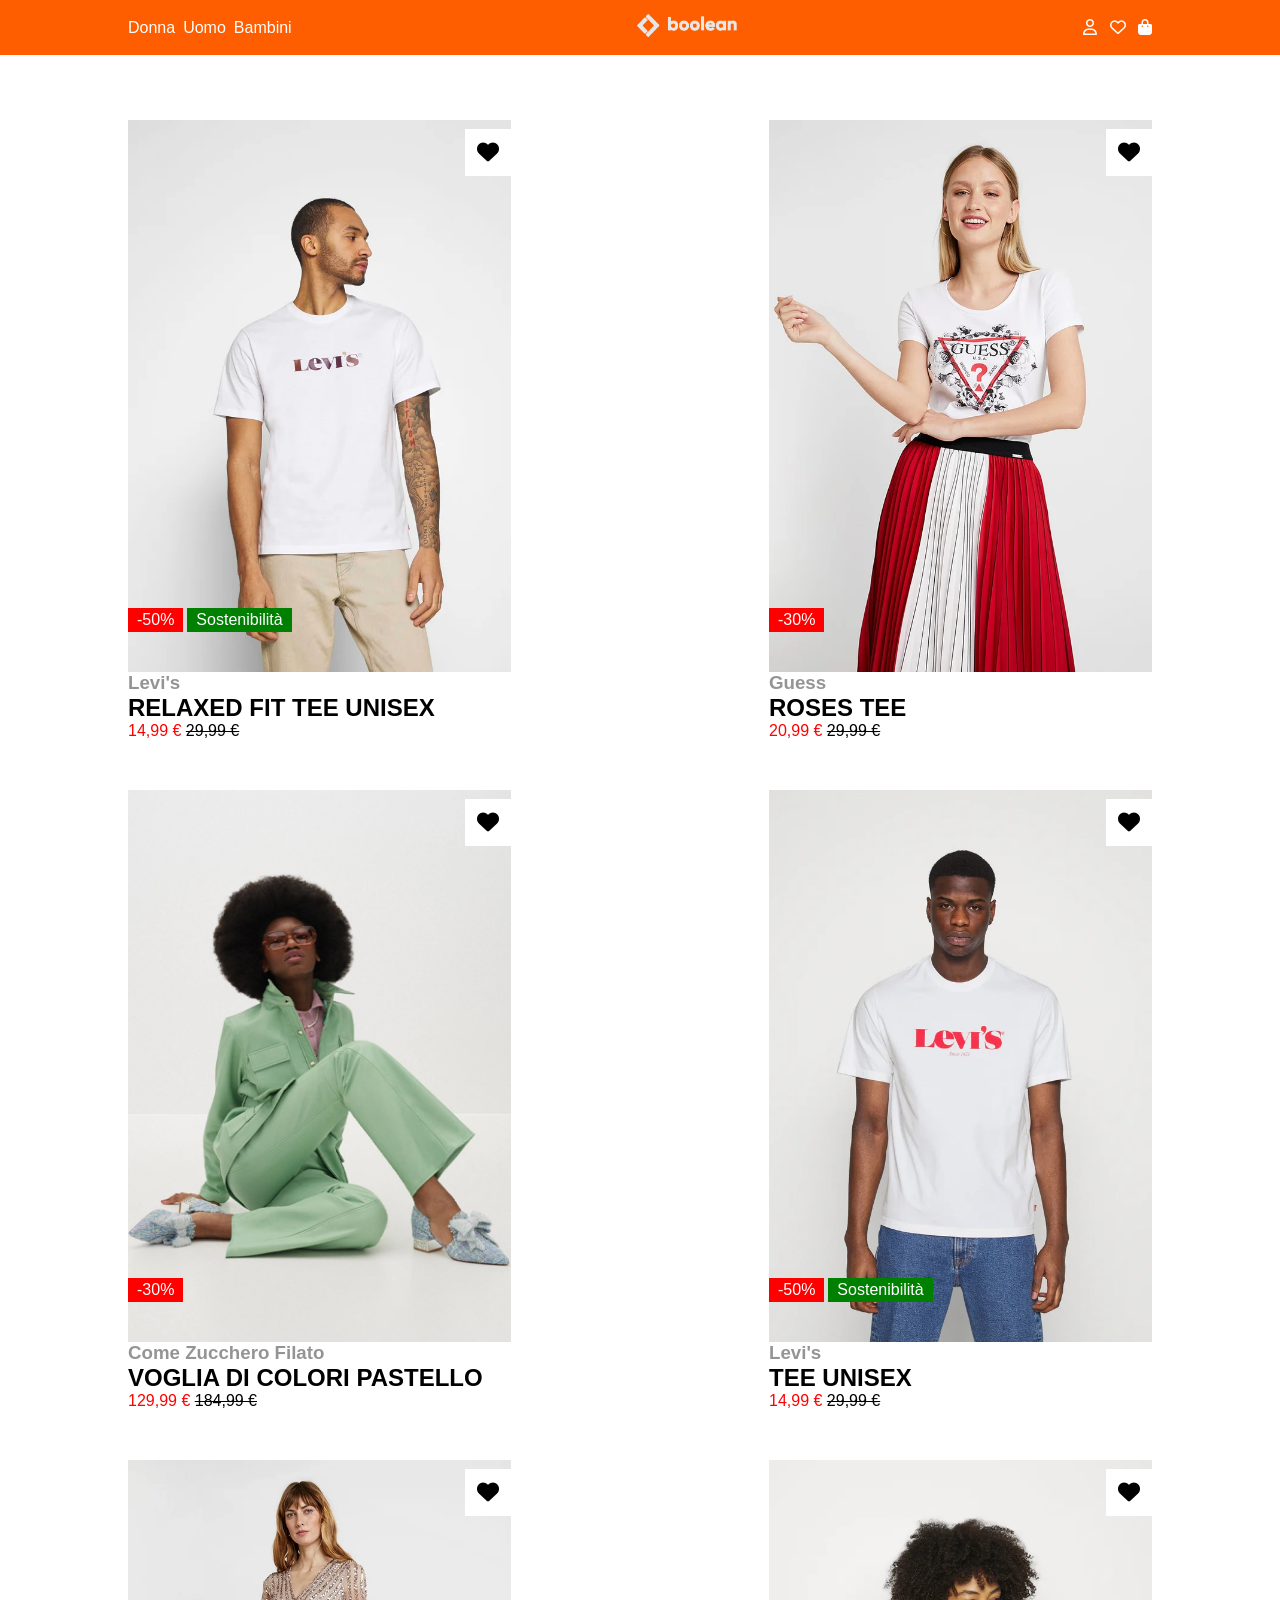
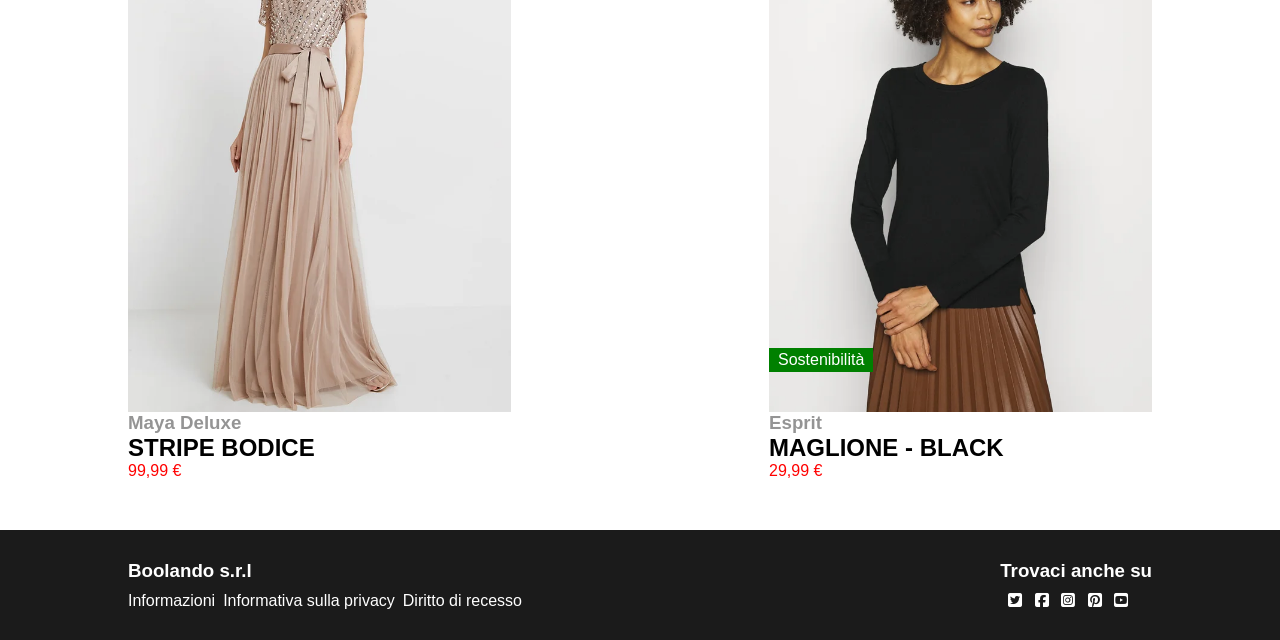
<file: index.html>
<!DOCTYPE html>
<html lang="en">

<head>
    <meta charset="UTF-8">
    <meta name="viewport" content="width=device-width, initial-scale=1.0">
    <link rel="stylesheet" href="https://cdnjs.cloudflare.com/ajax/libs/font-awesome/6.4.2/css/all.min.css"
        integrity="sha512-z3gLpd7yknf1YoNbCzqRKc4qyor8gaKU1qmn+CShxbuBusANI9QpRohGBreCFkKxLhei6S9CQXFEbbKuqLg0DA=="
        crossorigin="anonymous" referrerpolicy="no-referrer" />
    <link rel="stylesheet" href="css/style.css">
    <title>Boolando</title>
</head>

<body>

    <!-- HEADER -->

    <header>
        <nav id="up">
            <div>
                <ul class="liste">
                    <li>Donna</li>
                    <li>Uomo</li>
                    <li>Bambini</li>
                </ul>
            </div>
            <div>
                <img src="img/boolean-logo.png" alt="logo boolean" id="logo">
            </div>
            <div class="icone">
                <i class="fa-regular fa-user"></i>
                <i class="fa-regular fa-heart"></i>
                <i class="fa-solid fa-bag-shopping"></i>
            </div>
        </nav>
    </header>

    <!-- MAIN -->

    <main>
        <section class="mid">
            <div class="card">
                <div class="card-in img-1">
                    <div class="heart">
                        <i class="fa-solid fa-heart"></i>
                    </div>
                    <div class="posizione">
                        <div class="red-discount">
                            <span>-50%</span>
                        </div>
                        <div class="sostenibilita">
                            <span>Sostenibilità</span>
                        </div>
                    </div>
                </div>
                <div class="descrizione">
                    <h3>Levi's</h3>
                    <h2>RELAXED FIT TEE UNISEX</h2>
                    <span class="red-number">14,99 €</span>
                    <span class="barra">29,99 €</span>
                </div>
            </div>
            <div class="card">
                <div class="card-in img-2">
                    <div class="heart">
                        <i class="fa-solid fa-heart"></i>
                    </div>
                    <div class="posizione">
                        <div class="red-discount">
                            <span>-30%</span>
                        </div>
                    </div>
                </div>
                <div class="descrizione">
                    <h3>Guess</h3>
                    <h2>ROSES TEE</h2>
                    <span class="red-number">20,99 €</span>
                    <span class="barra">29,99 €</span>
                </div>
            </div>
            <div class="card">
                <div class="card-in img-3">
                    <div class="heart">
                        <i class="fa-solid fa-heart"></i>
                    </div>
                    <div class="posizione">
                        <div class="red-discount">
                            <span>-30%</span>
                        </div>
                    </div>
                </div>

                <div class="descrizione">
                    <h3>Come Zucchero Filato</h3>
                    <h2>VOGLIA DI COLORI PASTELLO</h2>
                    <span class="red-number">129,99 €</span>
                    <span class="barra">184,99 €</span>
                </div>
            </div>
            <div class="card">
                <div class="card-in img-4">
                    <div class="heart">
                        <i class="fa-solid fa-heart"></i>
                    </div>
                    <div class="posizione">
                        <div class="red-discount">
                            <span>-50%</span>
                        </div>
                        <div class="sostenibilita">
                            <span>Sostenibilità</span>
                        </div>
                    </div>
                </div>
                <div class="descrizione">
                    <h3>Levi's</h3>
                    <h2>TEE UNISEX</h2>
                    <span class="red-number">14,99 €</span>
                    <span class="barra">29,99 €</span>
                </div>
            </div>
            <div class="card">
                <div class="card-in img-5">
                    <div class="heart">
                        <i class="fa-solid fa-heart"></i>
                    </div>
                </div>
                <div class="descrizione">
                    <h3>Maya Deluxe</h3>
                    <h2>STRIPE BODICE</h2>
                    <span class="red-number">99,99 €</span>
                </div>
            </div>
            <div class="card">
                <div class="card-in img-6">
                    <div class="heart">
                        <i class="fa-solid fa-heart"></i>
                    </div>
                    <div class="posizione">
                        <div class="sostenibilita">
                            <span>Sostenibilità</span>
                        </div>
                    </div>
                </div>
                <div class="descrizione">
                    <h3>Esprit</h3>
                    <h2>MAGLIONE - BLACK</h2>
                    <span class="red-number">29,99 €</span>
                </div>
            </div>
        </section>

    </main>

    <!-- FOOTER -->

    <footer>
        <div id="bottom">
            <div>
                <h3>Boolando s.r.l</h3>
                <ul class="liste">
                    <li>
                        Informazioni
                    </li>
                    <li>Informativa sulla privacy</li>
                    <li>
                        Diritto di recesso
                    </li>
                </ul>
            </div>
            <div>
                <h3>Trovaci anche su</h3>
                <div class="icone">
                    <i class="fa-brands fa-square-twitter"></i>
                    <i class="fa-brands fa-square-facebook"></i>
                    <i class="fa-brands fa-square-instagram"></i>
                    <i class="fa-brands fa-square-pinterest"></i>
                    <i class="fa-brands fa-square-youtube"></i>
                </div>
            </div>
        </div>
    </footer>
</body>

</html>
</file>
<file: css/style.css>
/* stili generali pagina */

* {
    margin: 0;
    padding: 0;
    box-sizing: border-box;
}

:root {
    font-family: 'Gill Sans', 'Gill Sans MT', Calibri, 'Trebuchet MS', sans-serif;
}

/* stili header */

header {
    width: 100%;
    position: fixed;
    background-color: rgb(255, 94, 0);
    display: flex;
    justify-content: center;
    z-index: 500;
}

#up {
    width: 80%;
    height: 55px;
    display: flex;
    justify-content: space-between;
    align-items: center;
}

#logo {
    width: 100px;
}

.liste {
    display: flex;
    flex-direction: row;
    list-style-type: none;
    color: white;
}

.liste li {
    padding-right: 8px;
}

.icone {
    color: white;
}

.icone i {
    padding-left: 8px;
}

/* stili contenuto centrale */

main {
    width: 100%;
    display: flex;
    justify-content: center;
    align-items: center;
}

.mid {
    width: 80%;
    display: flex;
    justify-content: space-between;
    flex-wrap: wrap;
    padding-top: 70px;
}

.barra {
    text-decoration: line-through;
}

.card {
    padding-top: 50px;
}

.card-in img {
    width: 383px;
}

.card-in {
    width: 383px;
    height: 552px;
    position: relative;
    background-size: cover;
}

/* cambio immagini */

.img-1{
    background-image: url(../img/1.webp);
}

.img-1:hover {
    background-image: url(../img/1b.webp);
}

.img-2{
    background-image: url(../img/2.webp);
}

.img-2:hover {
    background-image: url(../img/2b.webp);
}

.img-3{
    background-image: url(../img/3.webp);
}

.img-3:hover {
    background-image: url(../img/3b.webp);
}

.img-4{
    background-image: url(../img/4.webp);
}

.img-4:hover {
    background-image: url(../img/4b.webp);
}

.img-5{
    background-image: url(../img/5.webp);
}

.img-5:hover {
    background-image: url(../img/5b.webp);
}

.img-6{
    background-image: url(../img/6.webp);
}

.img-6:hover {
    background-image: url(../img/6b.webp);
}

.posizione {
    position: absolute;
    left: 0;
    bottom: 40px;
    display: flex;
}

.red-discount {
    background-color: red;
    padding: 3px 9px;
    color: white;
    margin-right: 4px;
}

.sostenibilita {
    background-color: green;
    color: white;
    padding: 3px 9px;
}

.heart {
    position: absolute;
    right: 0;
    top: 9px;
    background-color: white;
    padding: 12px;
}

.heart i {
    font-size: 22px;
}

.descrizione h3 {
    color: rgba(0, 0, 0, 0.418);
}

.red-number {
    color: red;
}

/* stili footer */

footer {
    width: 100%;
    background-color: rgb(27, 27, 27);
    display: flex;
    justify-content: center;
    margin-top: 50px;
}

#bottom {
    width: 80%;
    display: flex;
    justify-content: space-between;
    align-items: center;
    padding: 30px 0;
}

#bottom h3 {
    color: white;
    padding-bottom: 10px;
}

/* parte con gli hover */
</file>
